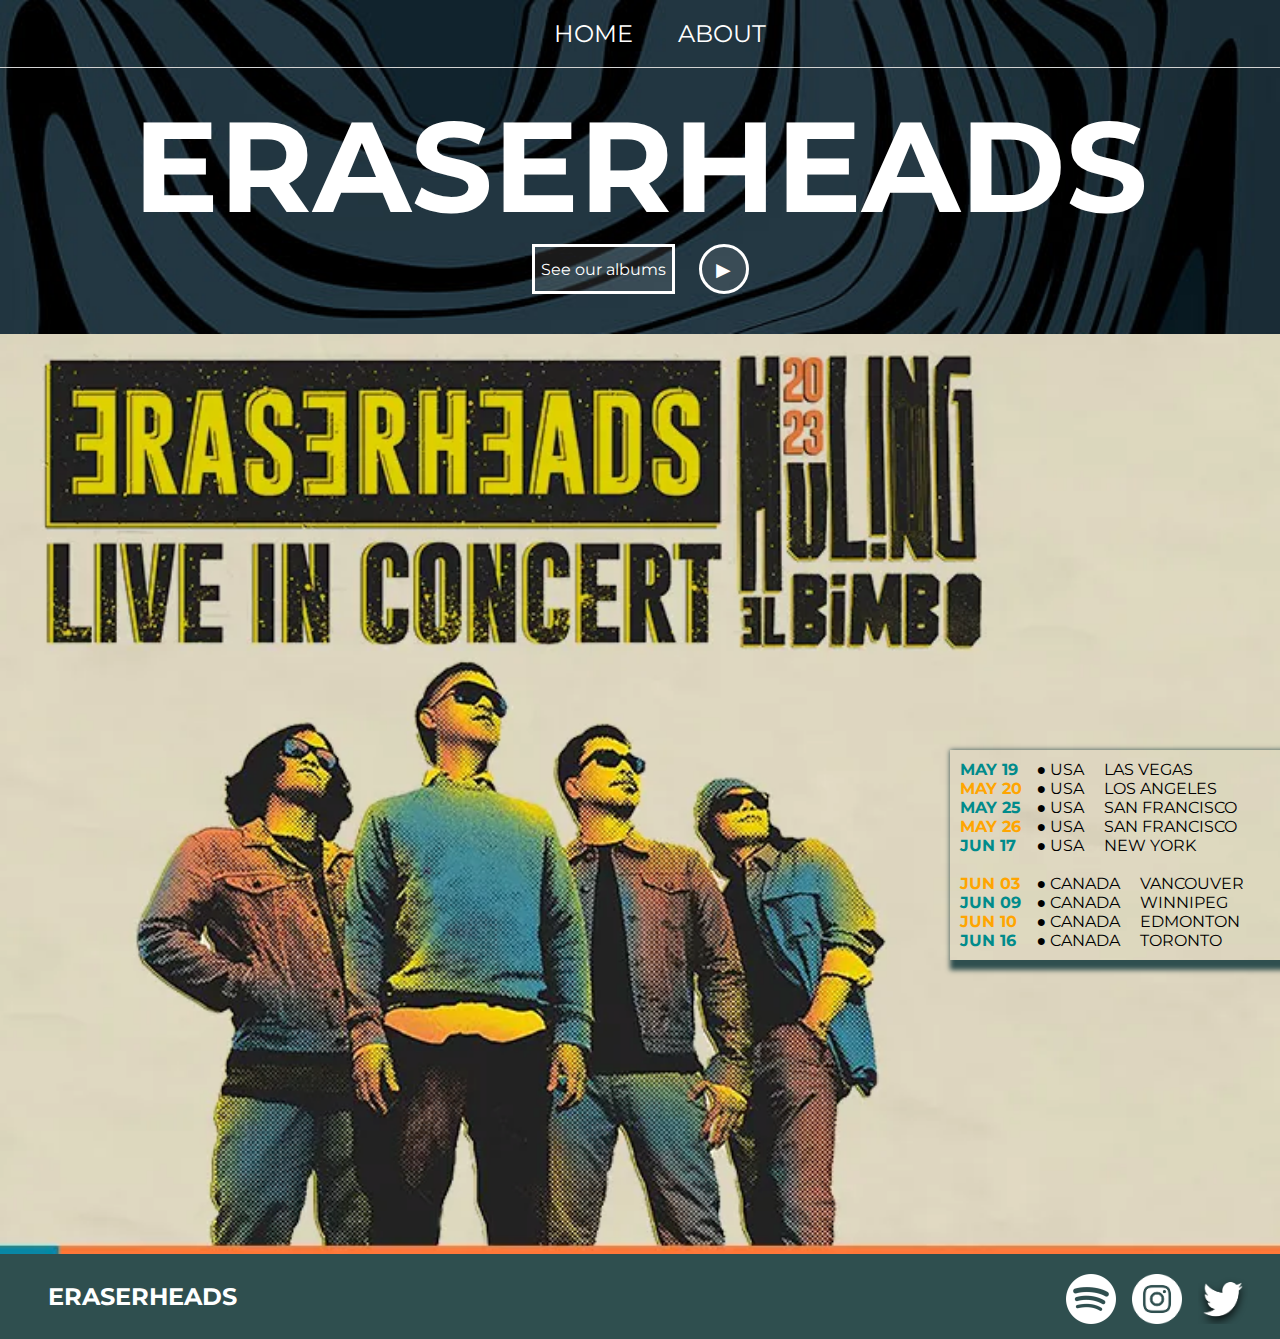
<file: index.html>
<!DOCTYPE html>
<html>
    <head>
        <title>ERASERHEADS</title>
        <meta name="description" content="Eraserheads Ang Huling El Bimbo Tour 2023"> 
        <link rel="stylesheet" href="styles.css"/> 
    </head>
        <body>
            <header class="main-header">
                <nav class="nav main-nav">
                    <ul>
                        <li><a href="index.html">HOME</a></li>
                        <li><a href="about.html">ABOUT</a></li>
                    </ul>
                </nav>
                <h1 class="bandName-head">ERASERHEADS</h1>
                <section class="buttons">
                    <button class="btn btn-header" type="button"><a href="https://www.bandwagon.asia/articles/every-eraserheads-album-ranked" target="_blank">See our albums</a></button>
                    <button class="btn btn-header btn-play" type="button"><a href="https://www.youtube.com/channel/UC95mjDUFh_WXjMXemzIGTVA" target="_blank">&#9658;</a></button>
                </section>
            </header>
            <section class="concert-tour">
                <div class="tours">
                    <div class="whole-div us">
                        <strong class="date">
                            MAY 19 
                        </strong>
                        <span class="location">
                             <span class="country"> ● USA </span>
                             LAS VEGAS
                        </span>
                    </div>
                    <div class="whole-div us">
                        <strong class="date-orange">
                            MAY 20 
                        </strong>
                        <span class="location">
                            <span class="country"> ● USA </span>
                            LOS ANGELES
                        </span>
                        
                    </div>
                    <div class="whole-div us">
                        <strong class="date">
                            MAY 25 
                        </strong>
                        <span class="location">
                            <span class="country"> ● USA </span>
                            SAN FRANCISCO
                        </span>
                    </div>
                    <div class="whole-div us">
                        <strong class="date-orange">
                            MAY 26 
                        </strong>
                        <span class="location">
                            <span class="country"> ● USA </span>
                             SAN FRANCISCO
                        </span>
                        
                    </div>
                    <div class="whole-div us">
                        <strong class="date">
                            JUN 17 
                        </strong>
                        <span class="location">
                            <span class="country"> ● USA </span>
                            NEW YORK
                        </span>
                        
                    </div>
                    <div class="whole-div canada">
                        <strong class="date-orange">
                            <br>
                            JUN 03 
                        </strong>
                        <span class="location vancouver">
                            <span class="country"> ● CANADA </span>
                            VANCOUVER
                        </span>
                        
                    </div>
                    <div class="whole-div canada">
                        <strong class="date">
                            JUN 09 
                        </strong>
                        <span class="location">
                            <span class="country"> ● CANADA </span>
                            WINNIPEG
                        </span>
                     
                    </div>
                    <div class="whole-div canada">
                        <strong class="date-orange">
                            JUN 10 
                        </strong>
                        <span class="location">
                            <span class="country"> ● CANADA </span>
                            EDMONTON
                        </span>
                     
                    </div>
                    <div class="whole-div canada">
                        <strong class="date">
                            JUN 16 
                        </strong>
                        <span class="location">
                            <span class="country"> ● CANADA </span>
                            TORONTO
                        </span>
                    </div>
                </div>
            </section>
            <footer class="main-footer">
                <section class="container">
                    <h3 class="bandName-foot">ERASERHEADS</h3>
                    <section class="socmed">
                        <a href="https://open.spotify.com/artist/7374lH6kwx9uQATYQ9H3Cp" target="_blank">
                            <img src="images/spotify.png" width="50px" height="50px">
                        </a>
                        <a href="https://www.instagram.com/hulingelbimbo2022/" target="_blank">
                            <img src="images/ig.png" width="50px" height="50px">
                        </a>
                        <a href="https://twitter.com/HulingElBimbo22" target="_blank">
                            <img src="images/twitter.png" width="50px" height="50px">
                        </a>
                    </section>
                </section>
            </footer>
        </body>
</html>
</file>
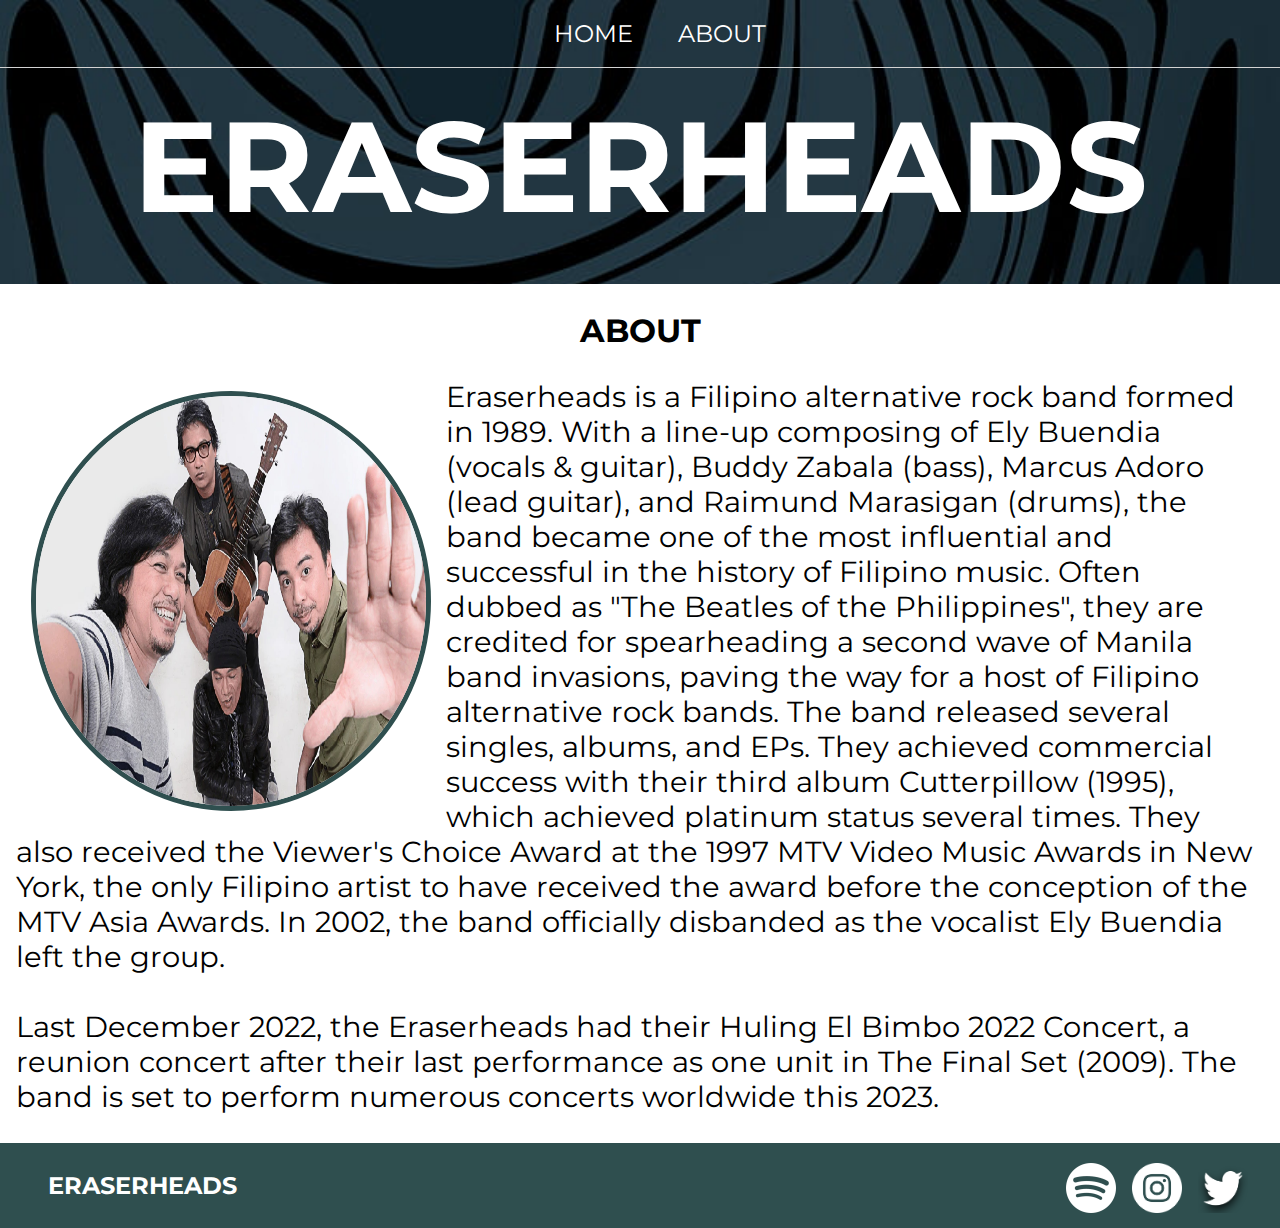
<file: about.html>
<html>
    <head>
        <title>ERASERHEADS | About</title>
        <meta name="description" content="Eraserheads Ang Huling El Bimbo Tour 2023"> 
        <link rel="stylesheet" href="styles.css"/> 
    </head>
        <body>
            <header class="main-header">
                <nav class="nav main-nav">
                    <ul>
                        <li><a href="index.html">HOME</a></li>
                        <li><a href="about.html">ABOUT</a></li>
                    </ul>
                </nav>
                <h1  class="bandName-head" >ERASERHEADS</h1>
            </header>
            <section class="content-section">
                <h2 class="section-header">ABOUT</h2>
                <img class="eheads-pic" src="images/eheads.jpg" width="400px" height="420px">
                <p class="about-eheads">
                    Eraserheads is a Filipino alternative rock band formed in 1989. With a line-up composing of Ely Buendia (vocals & guitar), Buddy Zabala (bass), Marcus Adoro (lead guitar), and Raimund Marasigan (drums), the band became one of the most influential and successful in the history of Filipino music. Often dubbed as "The Beatles of the Philippines", they are credited for spearheading a second wave of Manila band invasions, paving the way for a host of Filipino alternative rock bands.
                    The band released several singles, albums, and EPs. They achieved commercial success with their third album Cutterpillow (1995), which achieved platinum status several times. They also received the Viewer's Choice Award at the 1997 MTV Video Music Awards in New York, the only Filipino artist to have received the award before the conception of the MTV Asia Awards. In 2002, the band officially disbanded as the vocalist Ely Buendia left the group.
                    <br>
                    <br>
                    Last December 2022, the Eraserheads had their Huling El Bimbo 2022 Concert, a reunion concert after their last performance as one unit in The Final Set (2009). The band is set to perform numerous concerts worldwide this 2023.
                </p>
            </section>
            <footer class="main-footer">
                <div class="container main-footer-container">
                    <h3 class="bandName-foot">ERASERHEADS</h3>
                    <span class="socmed">
                        <a href="https://open.spotify.com/artist/7374lH6kwx9uQATYQ9H3Cp" target="_blank">
                            <img src="images/spotify.png" width="50px" height="50px">
                        </a>
                        <a href="https://www.instagram.com/hulingelbimbo2022/" target="_blank">
                            <img src="images/ig.png" width="50px" height="50px">
                        </a>
                        <a href="https://twitter.com/HulingElBimbo22" target="_blank">
                            <img src="images/twitter.png" width="50px" height="50px">
                        </a>
                    </span>
                </div>
            </footer>
        </body>
</html>
</file>
<file: styles.css>
@import url('https://fonts.googleapis.com/css2?family=Montserrat&display=swap');
* {
    box-sizing: border-box;
    font-family: Montserrat;
    color: black;
}
html, body {
    margin: 0;
    padding: 0;
}

.nav ul {
    margin: 0;
}

.nav li {
    display: inline;
}

.nav a {
    display: inline-block;
    padding: 0.8em;
    color: white;
    text-decoration: none;
}

.nav a:hover {
    background-color: lightgray;
}

.main-nav {
    text-align: center;
    font-size: 1.5em;
    border-bottom: 1px solid lightgray;
}

.main-header {
    background-image: url("images/bg.jpg");
    background-size: cover;
    padding-bottom: 40px;
}

.bandName-head {
    text-align: center;
    margin-top: 20px;
    margin-bottom: 0px;
    font-size: 10vw;
    color: white;
}

.content-section {
    margin: 1em;
}

.section-header {
    font-size: 2em;
    text-align: center;
}

.eheads-pic {
    float: left;
    margin: 15px;
    border-radius: 50%;
    border: 5px solid darkslategray;
}

.about-eheads {
    font-size: 1.8em;
}

.buttons {
   display: flex;
   justify-content: center;
   gap: 1.5em;
}

.buttons a {
    color: white;
    text-decoration: none;
}

.btn {
    cursor: pointer;
    background-color: rgba(255, 255, 255, 0.1);
    font-size: 1em;
    border: 3px solid white;
}

.btn-header:hover {
    background-color: lightgrey;
}

.btn-play {
    border: 3px solid white;
    font-size: 1.5em;
    border-radius: 50%;
    padding: 0;
    width: 50px;
    height: 50px;
}

.concert-tour {
    background-image: url("images/tour.png");
    background-size: cover;
    height: 920px;
}

.tours {
   width: 350px;
   position: absolute;
   left: 950px;
   top: 750px;
   border: 10px solid;
   border-color: transparent;
   box-shadow: 5px 5px 5px 5px darkslategray;
}

.date {
    font-size: 1em;
    color: darkcyan;
    padding-right: 0.2em;
    display: inline-block;
    width: 22%;
}

.date-orange {
    font-size: 1em;
    color: orange;
    padding-right: 0.2em;
    display: inline-block;
    width: 22%;
}

.location {
    font-size: 1em;
}

.country {
    padding-right: 1em;
}

.bandName-foot{
    color: white;
    font-size: 1.5em;
    padding-left: 2em;
}
.main-footer {
    background-color: darkslategrey;
    padding: .25em 0;
}

.container {
    display: flex;
    flex-wrap: nowrap;
    flex-direction: row;
}

.socmed {
    display: flex;
    flex-wrap: nowrap;
    flex-direction: row;
    gap: 1em;
    padding-right: 2em;
    padding-top: 1em;
    margin-left: auto;
}

@media screen and (min-width: 1600px){
     .concert-tour {
        background-image: url("images/tour.png");
        background-size: cover;
    }
    
    .tours {
        width: 350px;
        position: absolute;
        left: 1300px;
        top: 900px;
        border: 10px solid;
        border-color: transparent;
        box-shadow: 5px 5px 5px 5px darkslategray;
     }
}

@media screen and (max-width: 1020px) {

    .concert-tour {
        background-image: url("images/tour.png");
        background-size: cover;
        width: 1000px;
        height: 700px;
    }

    .tours {
        width: 350px;
        position: absolute;
        left: 250px;
        top: 700px;
        background-color: wheat;
        border: 10px solid;
        border-color: transparent;
        box-shadow: 5px 5px 5px 5px darkslategray;
     }
}

@media screen and (max-width: 415px)
 {
    .concert-tour {
        background-image: url("images/tour.png");
        background-size: cover;
        width: 450px;
        height: 400px;
    }
    .tours {
        width: 180px;
        display: flex;
        flex-direction: column;
        flex-wrap: wrap;
        position: absolute;
        left: 140px;
        top: 470px;
        background-color: wheat;
        border: 10px solid;
        border-color: transparent;
        box-shadow: 5px 5px 5px 5px darkslategray;
     }

     .date {
        font-size: 0.5em;
        color: darkcyan;
        padding-right: 0.2em;
        display: inline-block;
        width: 22%;
    }
    
    .date-orange {
        font-size: 0.5em;
        color: orange;
        padding-right: 0.2em;
        display: inline-block;
        width: 22%;
    }
    
    .location {
        font-size: 0.5em;
    }
    
    .country {
        padding-right: 0.5em;
    }

    .us {
        width: 170px;
        display: flex;
        flex-wrap: nowrap;
    }
    .canada {
        width: 170px;
        display: flex;
        flex-wrap: nowrap;
    }

    .vancouver {
        padding-top: 10px;
    }

    .socmed {
        display: flex;
        flex-wrap: nowrap;
        flex-direction: row;
        gap: 0.2em;
        padding-right: 1em;
        padding-top: 1em;
        margin-left: auto;
    }
    
}
</file>
